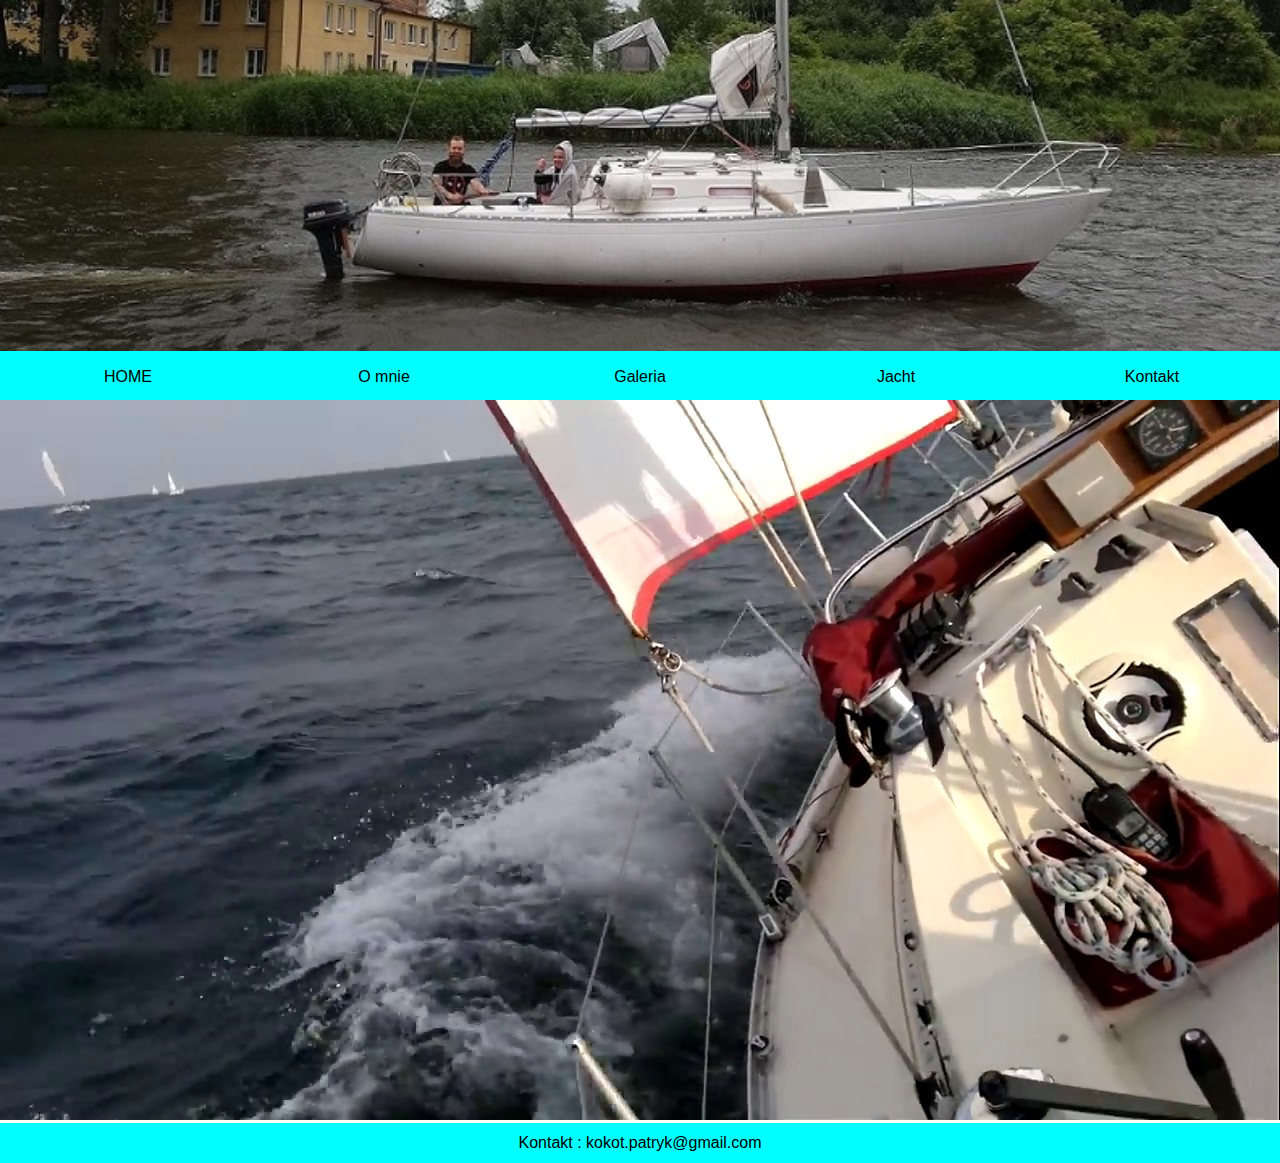
<file: index.html>
<!DOCTYPE html>
<html lang="pl">
<head>
				<meta charset="utf-8">
				<meta name="viewport" content="width=device-width, initial-scale=1.0">
				<title>Jacht Albin Accent 26</title>
	<link rel="stylesheet" href="reset.css">
	<link rel="stylesheet" href="style.css">
	<link href="https://fonts.googleapis.com/css2?family=Dancing+Script&display=swap" rel="stylesheet">
	<link rel="icon"href="favicon.ico">
<link rel="shortcut icon"href="favicon.ico" type="image/x-icon">
<link rel="alternate" hreflang="en" href="index.html">
	
	

</head>

<body>
	<div id="wrapper">
		<header>
			<img src="obraz4.jpg" alt="obraz4 - header"/>
	<header/>
			<nav>
			<a class="menu" href="index.html">HOME</a><a class="menu" href="omnie.html">O mnie</a><a class="menu" href="galeria.html">Galeria</a><a class="menu" href="jacht.html">Jacht</a><a class="menu" href="kontakt.html">Kontakt</a>
			</nav>
			<section>
			<article>
				<div>
				<img class="orange" src="g/albinm.jpg" alt="busola">
				</div>
			</article>
			</section>

			<footer>Kontakt : kokot.patryk@gmail.com</footer>
	</div>
</body>
</html>
</file>
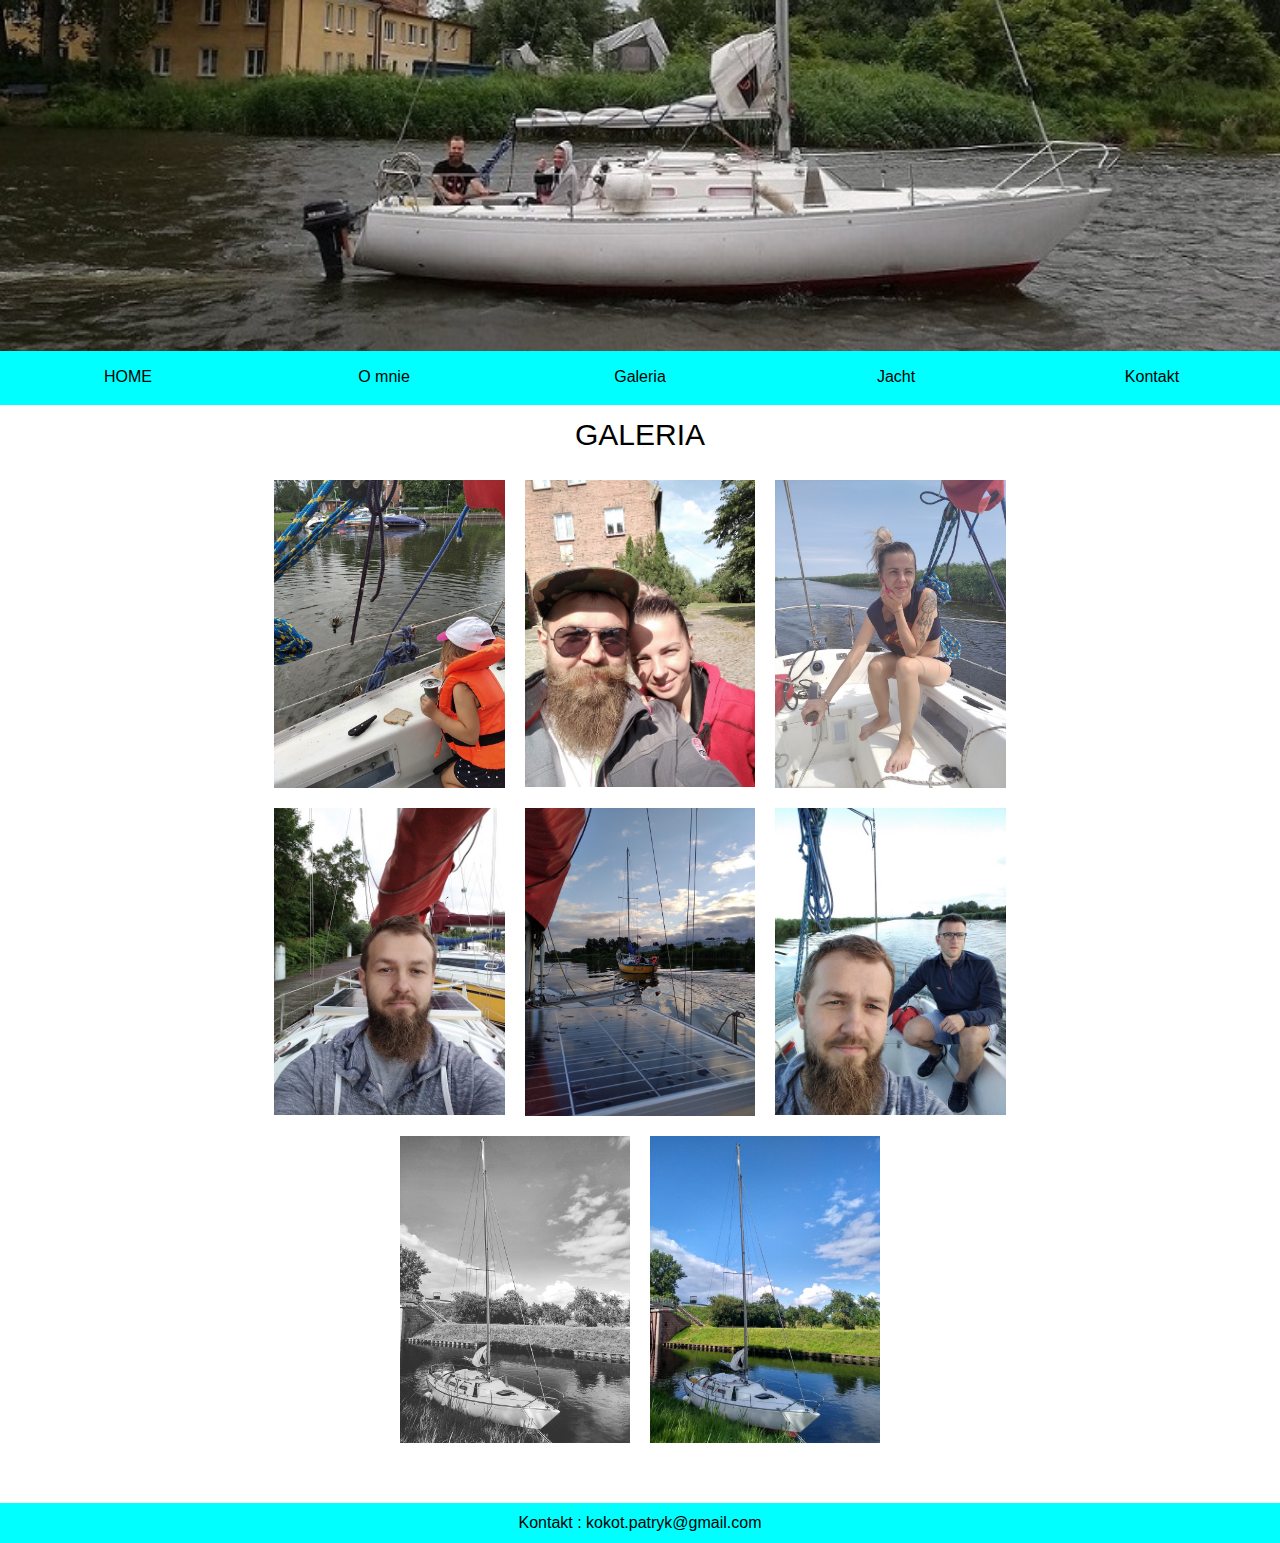
<file: galeria.html>
<!DOCTYPE html>
<html lang="pl">
<head>
				<meta charset="utf-8">
				<meta name="viewport" content="width=device-width, initial-scale=1.0">
				<title>Jacht Albin Accent 26</title>
	<link rel="stylesheet" href="reset.css">
	<link rel="stylesheet" href="style.css">
	<link href="https://fonts.googleapis.com/css2?family=Dancing+Script&display=swap" rel="stylesheet">
	<link rel="icon"href="favicon.ico">
<link rel="shortcut icon"href="favicon.ico" type="image/x-icon">
	
	

</head>

<body>
	<div id="wrapper">
		<header>
			<img src="obraz4.jpg" alt="obraz4 - header"/>
	<header/>
			
			<nav>
			<a class="menu" href="index.html">HOME</a><a class="menu" href="omnie.html">O mnie</a><a class="menu" href="galeria active.html">Galeria</a><a class="menu" href="jacht.html">Jacht</a><a class="menu" href="kontakt.html">Kontakt</a>
			</nav>
			
			<section>
			<article>
				<h1>GALERIA</h1>
                <div class="image-wrapper">
    <div class="media">
      <div class="overlay"></div>
      <img src="g/galeria.jpg" alt="g/galeria.jpg">
      <div class="g/galeria.jpg">
        <p></p>
      </div>
    </div>
    <div class="media">
      <div class="overlay"></div>
      <img src="g/galeria2.jpg" alt="">
      <div class="image-details">
        <p></p>
      </div>
    </div>
    <div class="media">
      <div class="overlay"></div>
      <img src="g/galeria3.jpg" alt="">
      <div class="image-details">
        <p></p>
      </div>
    </div>
    <div class="media">
      <div class="overlay"></div>
      <img src="g/galeria4.jpg" alt="">
      <div class="image-details">
        <p></p>
      </div>
    </div>
    <div class="media">
      <div class="overlay"></div>
      <img src="g/galeria5.jpg" alt="">
      <div class="image-details">
        <p></p>
      </div>
    </div>
    <div class="media">
      <div class="overlay"></div>
      <img src="g/galeria6.jpg" alt="">
      <div class="image-details">
        <p></p>
      </div>
    </div>
    <div class="media">
      <div class="overlay"></div>
      <img src="g/obraz1.jpg" alt="">
      <div class="image-details">
        <p></p>
      </div>
    </div>
    <div class="media">
      <div class="overlay"></div>
      <img src="g/obraz2.jpg" alt="">
      <div class="image-details">
        <p></p>
      </div>
    </div>
  </div>
		
               
                
				</article>
			</section>
			<footer>Kontakt : kokot.patryk@gmail.com</footer>
			

	
            
	
</body>
</html>
</file>
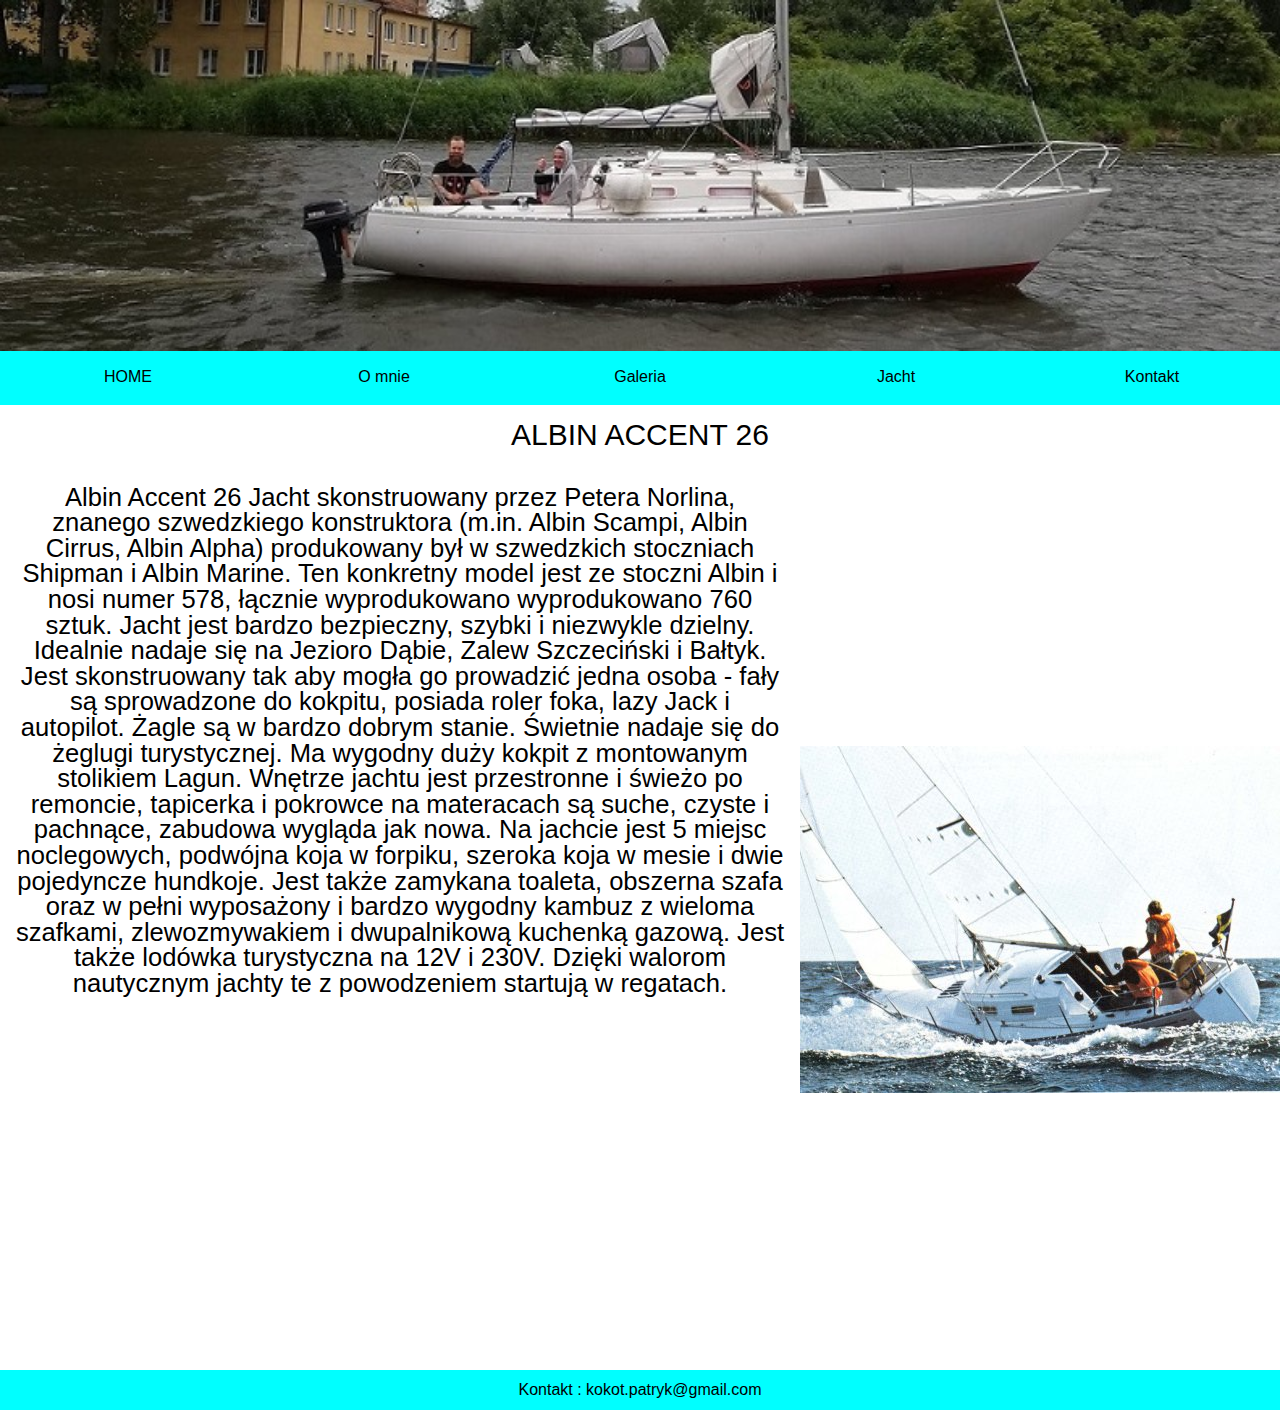
<file: jacht.html>
<!DOCTYPE html>
<html lang="pl">
<head>
				<meta charset="utf-8">
				<meta name="viewport" content="width=device-width, initial-scale=1.0">
				<title>Jacht Albin Accent 26</title>
	<link rel="stylesheet" href="reset.css">
	<link rel="stylesheet" href="style.css">
	<link href="https://fonts.googleapis.com/css2?family=Dancing+Script&display=swap" rel="stylesheet">
	<link rel="icon"href="favicon.ico">
<link rel="shortcut icon"href="favicon.ico" type="image/x-icon">
	
	

</head>

<body>
	<div id="wrapper">
		<header>
			<img src="obraz4.jpg" alt="obraz4 - header"/>
	<header/>
			
			<nav>
			<a class="menu" href="index.html">HOME</a><a class="menu" href="omnie.html">O mnie</a><a class="menu" href="galeria.html">Galeria</a><a class="menu active" href="jacht.html">Jacht</a><a class="menu" href="kontakt.html">Kontakt</a>
			</nav>
			
			<section>
			<article>
				<h1>ALBIN ACCENT 26</h1>

			</article>
			</section>
			<div class="tab">
				<h2>Albin Accent 26
					Jacht skonstruowany przez Petera Norlina, znanego szwedzkiego konstruktora (m.in. Albin Scampi, Albin Cirrus, Albin Alpha) produkowany był w szwedzkich stoczniach Shipman i Albin Marine. Ten konkretny model jest ze stoczni Albin i nosi numer 578, łącznie wyprodukowano wyprodukowano 760 sztuk. Jacht jest bardzo bezpieczny, szybki i niezwykle dzielny.
					Idealnie nadaje się na Jezioro Dąbie, Zalew Szczeciński i Bałtyk.
					Jest skonstruowany tak aby mogła go prowadzić jedna osoba - fały są sprowadzone do kokpitu, posiada roler foka, lazy Jack i autopilot. Żagle są w bardzo dobrym stanie.
					Świetnie nadaje się do żeglugi turystycznej. Ma wygodny duży kokpit z montowanym stolikiem Lagun. Wnętrze jachtu jest przestronne i świeżo po remoncie, tapicerka i pokrowce na materacach są suche, czyste i pachnące, zabudowa wygląda jak nowa. Na jachcie jest 5 miejsc noclegowych, podwójna koja w forpiku, szeroka koja w mesie i dwie pojedyncze hundkoje. Jest także zamykana toaleta, obszerna szafa oraz w pełni wyposażony i bardzo wygodny kambuz z wieloma szafkami, zlewozmywakiem i dwupalnikową kuchenką gazową. Jest także lodówka turystyczna na 12V i 230V.
					Dzięki walorom nautycznym jachty te z powodzeniem startują w regatach.</h2>
				<img src="g/albin26.jpg" alt="jacht zeglowy">
			</div>
			<footer>Kontakt : kokot.patryk@gmail.com</footer>
			

	
	</div>
	
</body>
</html>
</file>
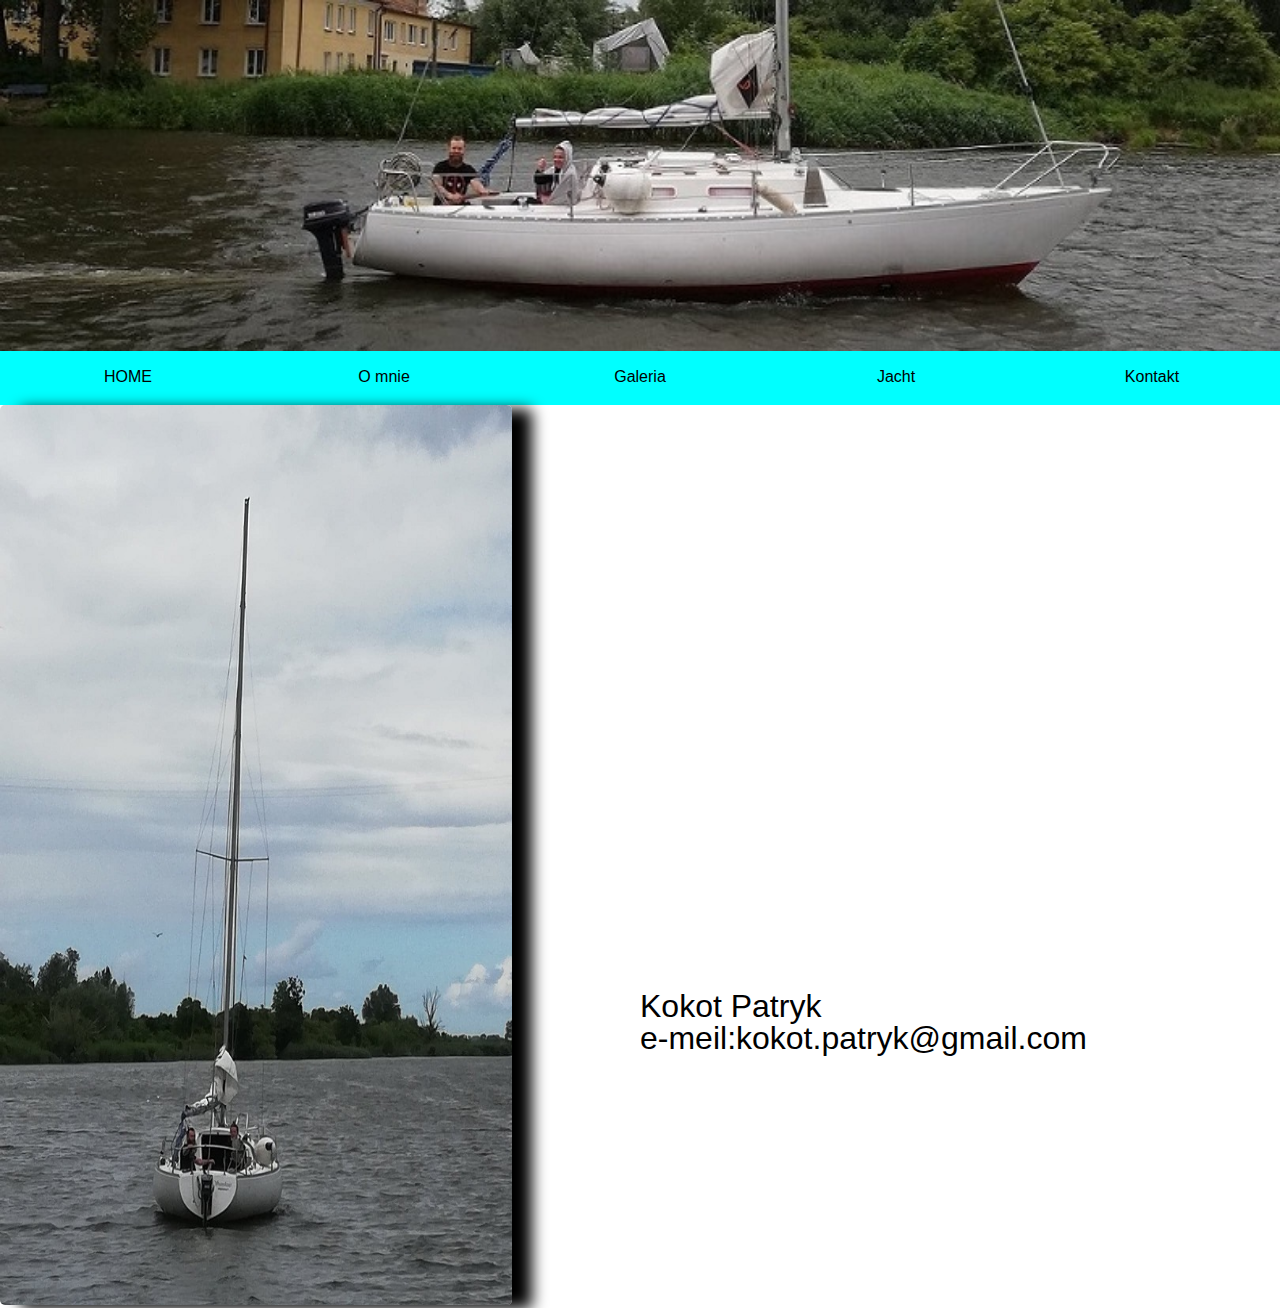
<file: kontakt.html>
<!DOCTYPE html>
<html lang="pl">
<head>
				<meta charset="utf-8">
				<meta name="viewport" content="width=device-width, initial-scale=1.0">
				<title>Jacht Albin Accent 26</title>
	<link rel="stylesheet" href="reset.css">
	<link rel="stylesheet" href="style.css">
	<link href="https://fonts.googleapis.com/css2?family=Dancing+Script&display=swap" rel="stylesheet">
	<link rel="icon"href="favicon.ico">
<link rel="shortcut icon"href="favicon.ico" type="image/x-icon">
	
	

</head>

<body>
	<div id="wrapper">
		<header>
			<img src="obraz4.jpg" alt="obraz4 - header"/>
	<header/>
			
			<nav>
			<a class="menu" href="index.html">HOME</a><a class="menu" href="omnie.html">O mnie</a><a class="menu" href="galeria.html">Galeria</a><a class="menu" href="jacht.html">Jacht</a><a class="menu active" href="kontakt.html">Kontakt</a>
			</nav>
			
			<section>
			<article>
				<img class="black" src="g/obraz5.jpg" alt"jacht w oddali"></a>
				<div class="whait">Kokot Patryk<br>e-meil:kokot.patryk@gmail.com</div>
			</article>
			</section>

			

	
	</div>
	
</body>
</html>
</file>
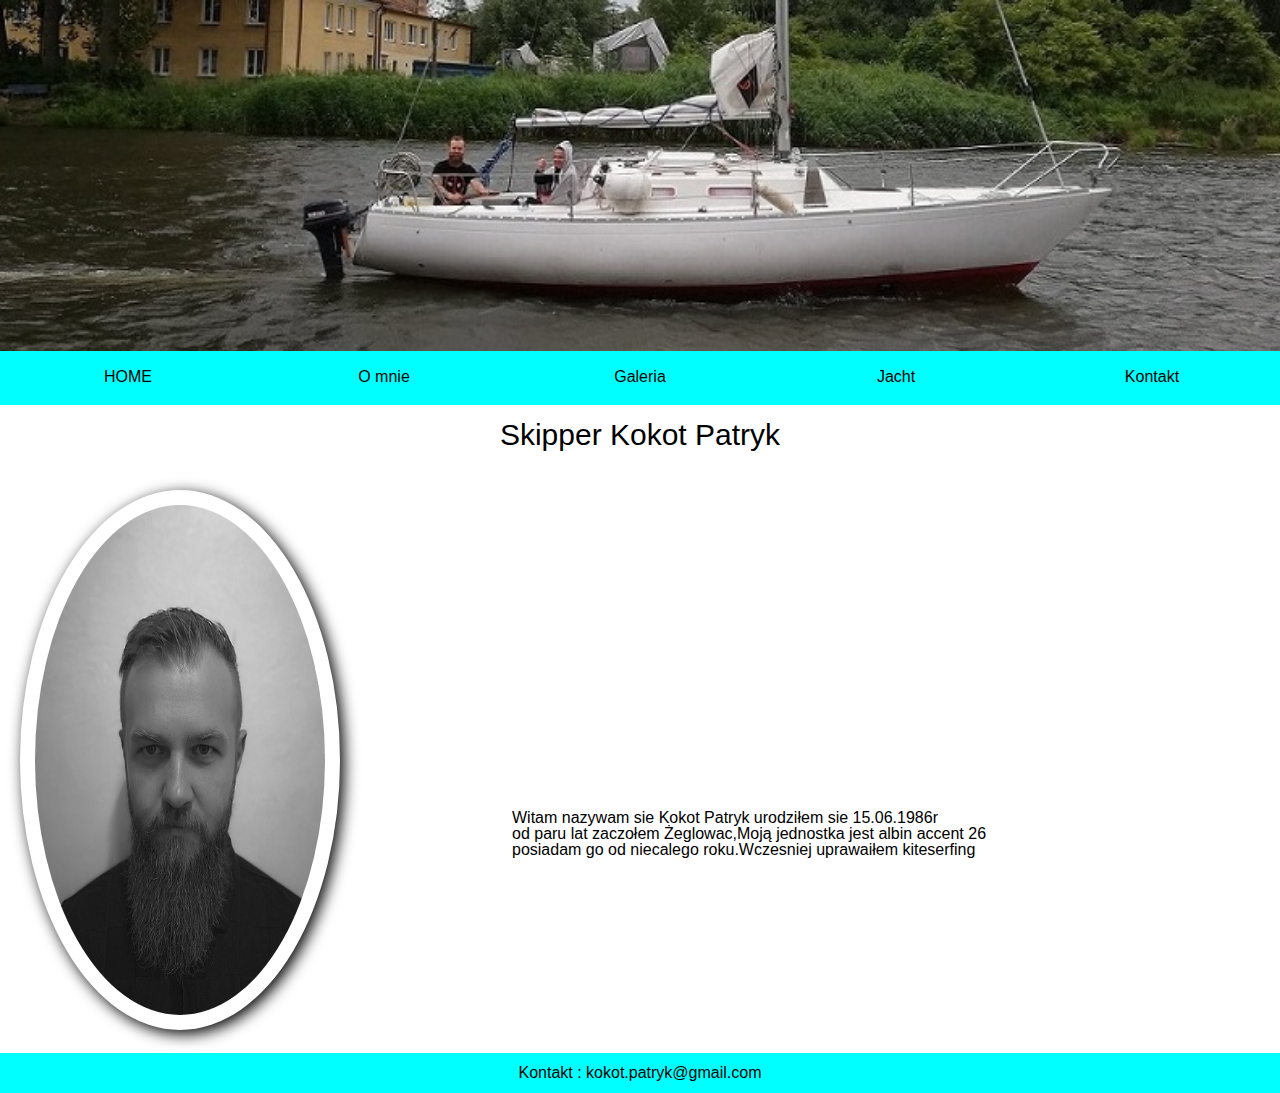
<file: omnie.html>
<!DOCTYPE html>
<html lang="pl">
<head>
				<meta charset="utf-8">
				<meta name="viewport" content="width=device-width, initial-scale=1.0">
				<title>Jacht Albin Accent 26</title>
	<link rel="stylesheet" href="reset.css">
	<link rel="stylesheet" href="style.css">
	<link href="https://fonts.googleapis.com/css2?family=Dancing+Script&display=swap" rel="stylesheet">
	<link rel="icon"href="favicon.ico">
<link rel="shortcut icon"href="favicon.ico" type="image/x-icon">
	
	

</head>

<body>
	<div id="wrapper">
		<header>
			<img src="obraz4.jpg" alt="obraz4 - header"/>
	<header/>
			
			<nav>
			<a class="menu" href="index.html">HOME</a><a class="menu active" href="omnie.html">O mnie</a><a class="menu" href="galeria.html">Galeria</a><a class="menu" href="jacht.html">Jacht</a><a class="menu" href="kontakt.html">Kontakt</a>
			</nav>

			<section>
			<article>
				<h1>Skipper Kokot Patryk</h1>
				<img class="blue" src="g/obraz6.jpg" alt"facet z broda"></a>
                    <h3>Witam nazywam sie Kokot Patryk urodziłem sie 15.06.1986r<br> od paru lat zaczołem Żeglowac,Moją jednostka jest albin accent 26<br> posiadam go od niecalego roku.Wczesniej uprawaiłem kiteserfing</h3>

				</article>
			</section>

			<footer>Kontakt : kokot.patryk@gmail.com</footer>

</div>
	

	
</body>
</html>
</file>
<file: style.css>
*{margin: 0; 
	padding: 0 ;
    font-family: font-famili, arial, serif;
	box-sizing: border-box;
    @import url('https://fonts.googleapis.com/css2?family=Jost:wght@100;300;400;700&display=swap');
}
body {background-color: gray;
	
}
#wrapper {
	height: 45vh;
	width: 100%;
	margin: 0 auto 0 auto;
	background-color: aqua;
		
}
header img {
    width: 100%;
display: inline-block;
    text-align: center;

}

nav {
	background-color: aqua;
	
}

a.menu {
	display: inline-block;
	background-color: aqua;
width: 20%;
	padding: 15px 30px;
	color: black;
	text-decoration: none;
	text-align: center;
	float: center;
	transition: all 1s ease;
	-webkit-transition: all 1s ease;
	
}
a.menu:hover 
{background-color: #ff0000;
}
.active{
	background-color: red;}

article {
    height: 100%;
}
article h1 {
	font-size: 30px;
	text-align: center;
	margin: 20px 20px;
}
article p {
    width: 70%;
display: inline-block;
}
body {
  font-family: 'Jost', sans-serif;
  background-color :white;
}
.green {
    position: relative; left: 170px;
    display: inline-block;
    color: black;
     background-size: cover;
    text-align: center;
    font-family: roboto, arial, serif;
    color: black;
    padding: 10px;    
    border: 3px solid aqua;
    border-radius: 20px;
    font-size: 20px;
    margin: 20px;
    padding: 10px;
    text-decoration: none;
}
h2 {
    overflow: scroll;
    text-align: center;
    font-size: 1.6rem;
    margin: 5px;
    padding: 10px;

}
h3 {
    position: absolute;
   top: 90%;
    left: 40%;
}
.image-wrapper {
  display: flex;
  flex-wrap: wrap;
  justify-content: center;
  width: 60%;
  margin: auto;
  margin-bottom: 50px;
}
.media {
  width: 30%;
  height: 30%;
  display: flex;
  justify-content: center;
  align-items: center;
  margin: 10px;
  overflow: hidden;
  position: relative;
}
.media:hover {
  cursor: pointer;
}
.overlay {
  background: rgba(0, 0, 0, 0.7);
  position: absolute;
  height: 100%;
  width: 100%;
  z-index: 3;
  opacity: 0;
  transition: all ease-in-out 0.5s;
}

.media:hover .overlay {
  opacity: 1;
}
img {
  width: 100%;
  z-index: -1;
  margin: auto;
  transform: scale(1);
  transition: all ease-in-out 0.5s;
}
.media:hover img {
  transform: scale(1.1);
  filter: blur(2px);
}
.image-details {
  text-align: center;
  color: b;
  font-size: 20px;
  z-index: 4;
  position: absolute;
  top: 100%;
  opacity: 0;
  transition: all ease-in-out 0.5s;
}
.media:hover .image-details {
  top: 40%;
  opacity: 1;
}
@media only screen and (max-width: 900px) {
  .media {
    width: 70%;
    height: 70%;
  }
}
ifreme {
	width: 100%;
	float: center;
}
footer {
	height: 40px;
	background-color: aqua;
    color: black;
	line-height: 40px;
	text-align: center;
}
.blue {
    height: 60vh;
    width: 25%;
    box-shadow:4px 4px 15px black;
    padding: 15px 15px;
    margin: 20px 20px;
    border-radius: 50%;
}
.tab {
    display: flex;
    justify-content: space-between;
    height: 100vh;
    width: 100%;
}
.black{
    height: 100vh;
    width: 40%;
    box-shadow:20px 4px 15px black;
    border-radius: 5px;
    margin: 5px 0 0 0;
}
.orange img {

}
.whait {
    position: absolute;
    top:110%;
    left: 50%;
    font-size: 2rem;
}
@media (min-width:320px) and (orientation: portrait) {
    #wrapper {
        height: 20vh;
        width: 100%;
        margin: 0 auto 0 auto;
        background-color: aqua;
    }
    a.manu {
        font-size: 3rem;
    }
    .orange {
        width: 60%;
       margin: 33px 0 0 0;
    }
}

@media (min-width:530px) and (orientation: portrait) {
    a.menu {
        font-size: 1.5rem;
    }
    footer {
        font-size: 1.3rem;
    }
}


@media (min-width:768px) and (orientation: portrait) {
    .orange {
        margin: 65px 0 0 0;
    }
}
@media (min-width:1024px) {}

@media (min-width:1024px) and (orientation: portrait) {
    article {
        height: 77vh;
    }
    .orange {
        height: 72vh;
        margin: 55px 0 0 0;
    }
    footer {
        font-size: 1.7rem;
    }
}

@media (min-width:1280px) {}

@media (min-width:1280px) and (orientation: portrait) {}


@media (min-width:1600px) {}

@media (min-width:1600px) and (orientation: portrait) {}
</file>
